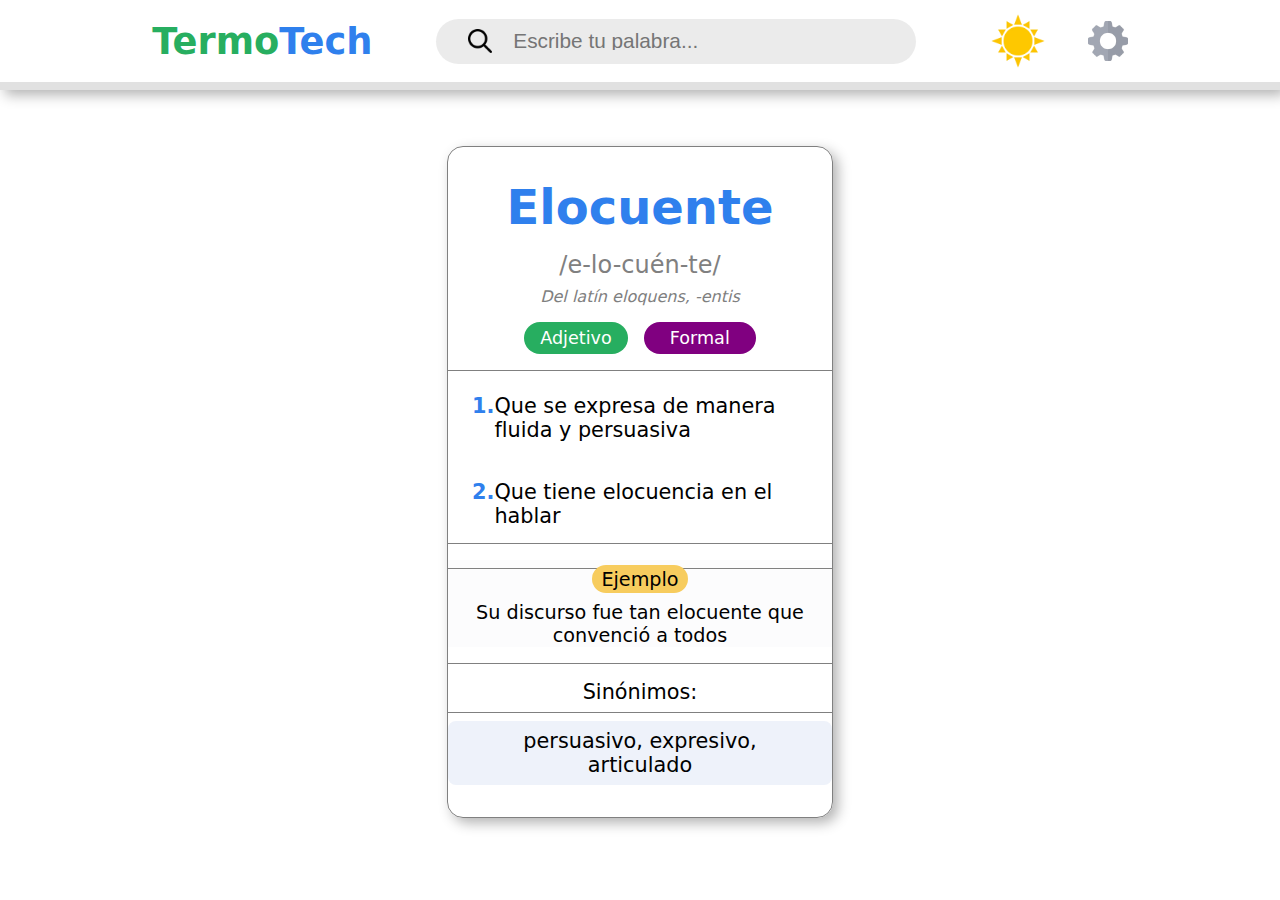
<file: index.html>
<!DOCTYPE html>
<html lang="es">
<head>
    <meta charset="UTF-8">
    <meta name="viewport" content="width=device-width, initial-scale=1.0">
    <title>TermoTech</title>
    <link rel="stylesheet" href="style.css">
</head>
<body>
    <nav id="navbar" style="width: 100%; height: 10vh; display: flex; align-items: center; border-bottom: rgba(128, 128, 128, 0.235) solid 0.5rem; box-shadow: 5px 5px 12.5px rgba(0, 0, 0, 0.3); justify-content: center; gap: 4rem; padding: 0 4rem; box-sizing: border-box;">
        <div style="display: flex; align-items: center; flex-shrink: 0;">
            <h1 style="color: #27AE60; font-size: 2.3rem;" id="termo">Termo</h1>
            <h1 style="color: #2F80ED; font-size: 2.3rem;" id="tech">Tech</h1>
        </div>
        <div id="search-bar" style="background-color: rgba(170, 170, 170, 0.235); border-radius: 30px; flex: 1; max-width: 30rem; height: 5vh; display: flex; align-items: center;">
            <img src="img/search.webp" style="width: 1.5rem; margin-left: 2rem;" alt="" id="search">
            <input type="search" name="" placeholder="Escribe tu palabra..." style="margin-left: 1.3rem; border: none; height: 2vh; flex: 1; width: 0; background-color: rgba(128, 128, 128, 0.0); font-size: 1.3rem; outline: none; margin-right: 1.5rem;" id="search-input">
        </div>
        <div style="display: flex; align-items: center; gap: 2rem; flex-shrink: 0;">
            <img style="width: 4.7rem;" id="sun" src="img/sun.webp" alt="">
            <img style="width: 2.5rem;" src="img/gear.webp" alt="">
        </div>
    </nav>
        <div style="display: flex; justify-content: center; align-items: center; min-height: 80vh; padding: 2rem 0;">
                    <div style="border: gray solid 0.1rem; width: 30%; min-width: 22rem; max-width: 40rem; box-shadow: 5px 5px 12.5px rgba(0, 0, 0, 0.3); border-radius: 1rem; overflow: hidden;">
            <div style="width: 100%; display: flex; flex-direction: column; align-items: center; padding: 2rem 0; border-radius: 1rem;" id="card">
                <h1 style="color: #2F80ED;  font-size: 3rem;" id="word">
                    Elocuente
                </h1>
                <p style="color: gray; margin-top: 1rem; font-size: 1.5rem;" id="pronunciation" >
                    /e-lo-cuén-te/
                </p>
                <p style="color: gray; margin-top: 0.5rem; font-size: 1rem; font-style: italic;" id="etymology" class="content">Del latín eloquens, -entis</p>
                <div style="display: flex; margin-top: 1rem; gap: 1rem; justify-content: center;">
                    <div style="background-color: #27AE60; border-radius: 1rem; padding: 0 1rem; display: flex; justify-content: center; align-items: center; height: 2rem; font-size: 1.1rem; white-space: nowrap;" id="green">
                        <p id="type" style="color: white;">Adjetivo</p>
                    </div>
                    <div style="background-color: purple; border-radius: 1rem; width: 7rem; display: flex; justify-content: center; align-items: center; height: 2rem; font-size: 1.1rem;" id="purple">
                        <p id="formality" style="color: white;">Formal</p>
                    </div>
                </div>
                <div style="border-top: gray solid 0.1rem; margin-top: 1rem; width: 100%;"></div>
                <div id="descriptions" style="display: flex; align-items: center; flex-direction: column; width: 100%; padding: 0 1.5rem; box-sizing: border-box;">
                    <div style="display: flex;  margin-top: 1.4rem; font-size: 1.3rem;" class="number">
                            <p style="color: #2F80ED; font-weight: bolder;">
                                1. 
                            </p>
                            <p class="content">Que se expresa de manera fluida y persuasiva</p>
                    </div>
                    <div style="display: flex;  margin-top: 2.4rem; font-size: 1.3rem;" class="number">
                            <p style="color: #2F80ED; font-weight: bolder;">
                                2. 
                            </p>
                            <p class="content">Que tiene elocuencia en el hablar</p>
                    </div>
                </div>
                            <div style="border-top: gray solid 0.1rem; margin-top: 0.9rem; width: 100%;"></div>
                <div style="margin-top: 1rem; background-color: #FCFCFD; width: 100%; display: flex; align-items: center; justify-content: center; flex-direction: column; box-sizing: border-box; position: relative;" id="background">
                                        <div style="border-top: gray solid 0.1rem; margin-top: 0.5rem; width: 100%; z-index: 0;"></div>
                    <div style="background-color: #F7CC5E; border-radius: 1rem; width: 6rem; height: 1.8rem; display: flex; align-items: center; justify-content: center; z-index: 1; position: absolute; margin-top: -3rem;" id="example-container">
                        <p style="color: black; z-index: 1; font-size: 1.2rem;" class="content">Ejemplo</p>
                    </div>
                    <p style="margin-top: 2rem; font-size: 1.2rem; text-align: center; padding: 0 1rem;" class="content" id="example"> Su discurso fue tan elocuente que convenció a todos </p>
                </div>
                            <div style="border-top: gray solid 0.1rem; margin-top: 1rem; width: 100%;"></div>

                <div id="synonyms-section" style="display: flex; flex-direction: column; align-items: center; width: 100%;">
                    <p style="margin-top: 1rem; font-size: 1.3rem;" class="content">Sinónimos:</p>
                    <div style="border-top: gray solid 0.1rem; margin-top: 0.5rem; width: 100%;">
                    </div>
                    <div style="background-color: #EEF2FA; max-width: 90%; padding: 0.5rem 1.5rem; border-radius: 0.5rem; display: flex; justify-content: center; align-items: center; margin-top: 0.5rem; font-size: 1.3rem; text-align: center;" id="synonym">
                        <p class="content" id="synonyms"> persuasivo, expresivo, articulado</p>
                    </div>
                </div>
                <div id="region-container" style="margin-top: 0.8rem; display: none;">
                    <p style="font-size: 1.1rem; color: gray; font-style: italic; text-align: center; padding: 0 1rem;" class="content" id="region"></p>
                </div>
            </div>
        </div> 
        </div>
    <script src="main.js"></script>
</body>
</html>
</file>
<file: style.css>
*{
    margin: 0;
    padding: 0;
}

body{
    width: 100%;
    height: 100vh;
    font-family: system-ui, -apple-system, BlinkMacSystemFont, 'Segoe UI', Roboto, Oxygen, Ubuntu, Cantarell, 'Open Sans', 'Helvetica Neue', sans-serif;
}

@media (max-width: 768px) {
    #navbar {
        flex-wrap: wrap;
        height: auto !important;
        padding: 1rem 2rem !important;
        gap: 1rem !important;
    }
    #search-bar {
        order: 3;
        flex-basis: 100%;
        max-width: none !important;
        height: 5vh !important;
    }
}

input[type="search"]::-webkit-search-decoration,
input[type="search"]::-webkit-search-cancel-button,
input[type="search"]::-webkit-search-results-button,
input[type="search"]::-webkit-search-results-decoration {
  display: none;
}
</file>
